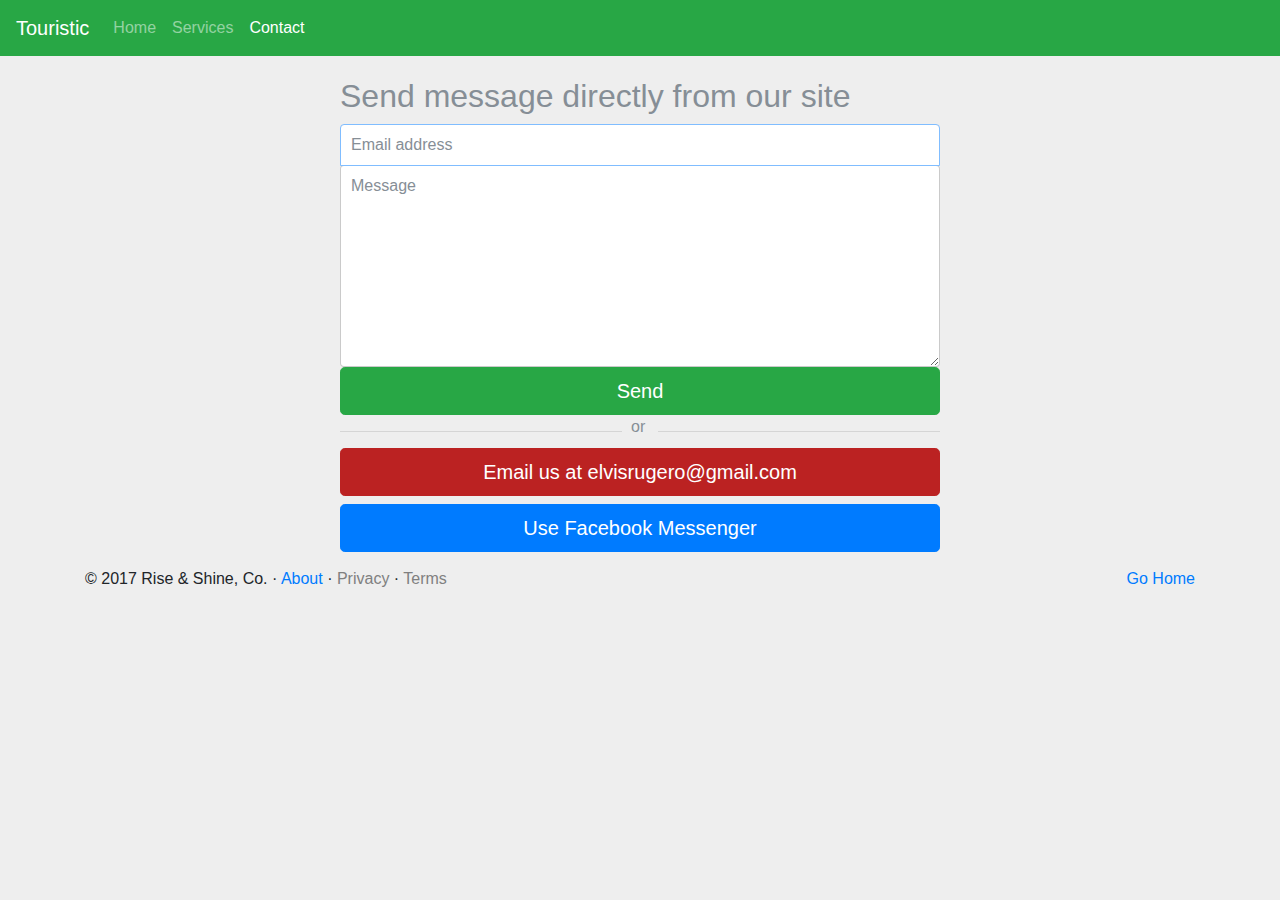
<file: contact.html>
<!DOCTYPE html>
<html lang="en">
  <head>
    <meta charset="utf-8">
    <meta name="viewport" content="width=device-width, initial-scale=1, shrink-to-fit=no">
    <meta name="description" content="">
    <meta name="author" content="">
    <link rel="icon" href="favicon.ico">

    <title>Contact - Touristic</title>

    <!-- Bootstrap core CSS -->
    <link href="bootstrap.min.css" rel="stylesheet">

    <!-- Custom styles for this template -->
    <link rel="stylesheet" href="contact.css">
  </head>

  <body>

    <nav class="navbar navbar-expand-md navbar-dark bg-success fixed-top">
      <a class="navbar-brand" href="index.html">Touristic</a>
      <button class="navbar-toggler" type="button" data-toggle="collapse" data-target="#navbarsExampleDefault" aria-controls="navbarsExampleDefault" aria-expanded="false" aria-label="Toggle navigation">
        <span class="navbar-toggler-icon"></span>
      </button>

      <div class="collapse navbar-collapse" id="navbarsExampleDefault">
        <ul class="navbar-nav mr-auto">
          <li class="nav-item">
            <a class="nav-link" href="index.html">Home</a>
          </li>
          <li class="nav-item">
            <a class="nav-link" href="services.html">Services</a>
          </li>
          <li class="nav-item active">
            <a class="nav-link disabled">Contact <span class="sr-only">(current)</span></a>
          </li>
        </ul>
      </div>
    </nav>

    <div class="container">
        <form class="form-signin">
            <h2 class="form-signin-heading text-muted">Send message directly from our site</h2>
            <label for="inputEmail" class="sr-only">Email address</label>
            <input type="email" id="inputEmail" class="form-control" placeholder="Email address" required autofocus>
            <label for="inputMessage" class="sr-only">Message</label>
            <textarea type="text" id="inputMessage" class="form-control" rows="9" placeholder="Message" required></textarea>
            <button class="btn btn-lg btn-success btn-block" type="submit">Send</button>
            <hr class="featurette-divider divider float-left"/>
            <span class="text-muted or">or</span>
            <hr class="featurette-divider divider float-right"/>
            <button class="btn btn-lg btn-primary btn-block" id="email-us" type="submit"><a href="mailto:elvisrugero@gmail.com">Email us at elvisrugero@gmail.com</a></button>
            <button class="btn btn-lg btn-primary btn-block" id="use-messenger" type="submit"><a href="#">Use Facebook Messenger</a></button>
        </form>
        <!-- FOOTER -->
        <footer>
          <p class="float-right"><a href="index.html">Go Home</a></p>
          <p>&copy; 2017 Rise & Shine, Co. &middot; <a href="about.html">About</a> &middot; <a href="#" id="privacy-link">Privacy</a> &middot; <a href="#" id="terms-link">Terms</a></p>
        </footer>
    </div><!-- /.container -->

    

    <!-- Bootstrap core JavaScript
    ================================================== -->
    <!-- Placed at the end of the document so the pages load faster -->
    <script src="jquery-slim.min.js" integrity="sha384-KJ3o2DKtIkvYIK3UENzmM7KCkRr/rE9/Qpg6aAZGJwFDMVNA/GpGFF93hXpG5KkN" crossorigin="anonymous"></script>
    <script>window.jQuery || document.write('<script src="jquery.min.js"><\/script>')</script>
    <script src="popper.min.js"></script>
    <script src="bootstrap.min.js"></script>
    <!-- IE10 viewport hack for Surface/desktop Windows 8 bug -->
    <script src="ie10-viewport-bug-workaround.js"></script>
  </body>
</html>
</file>
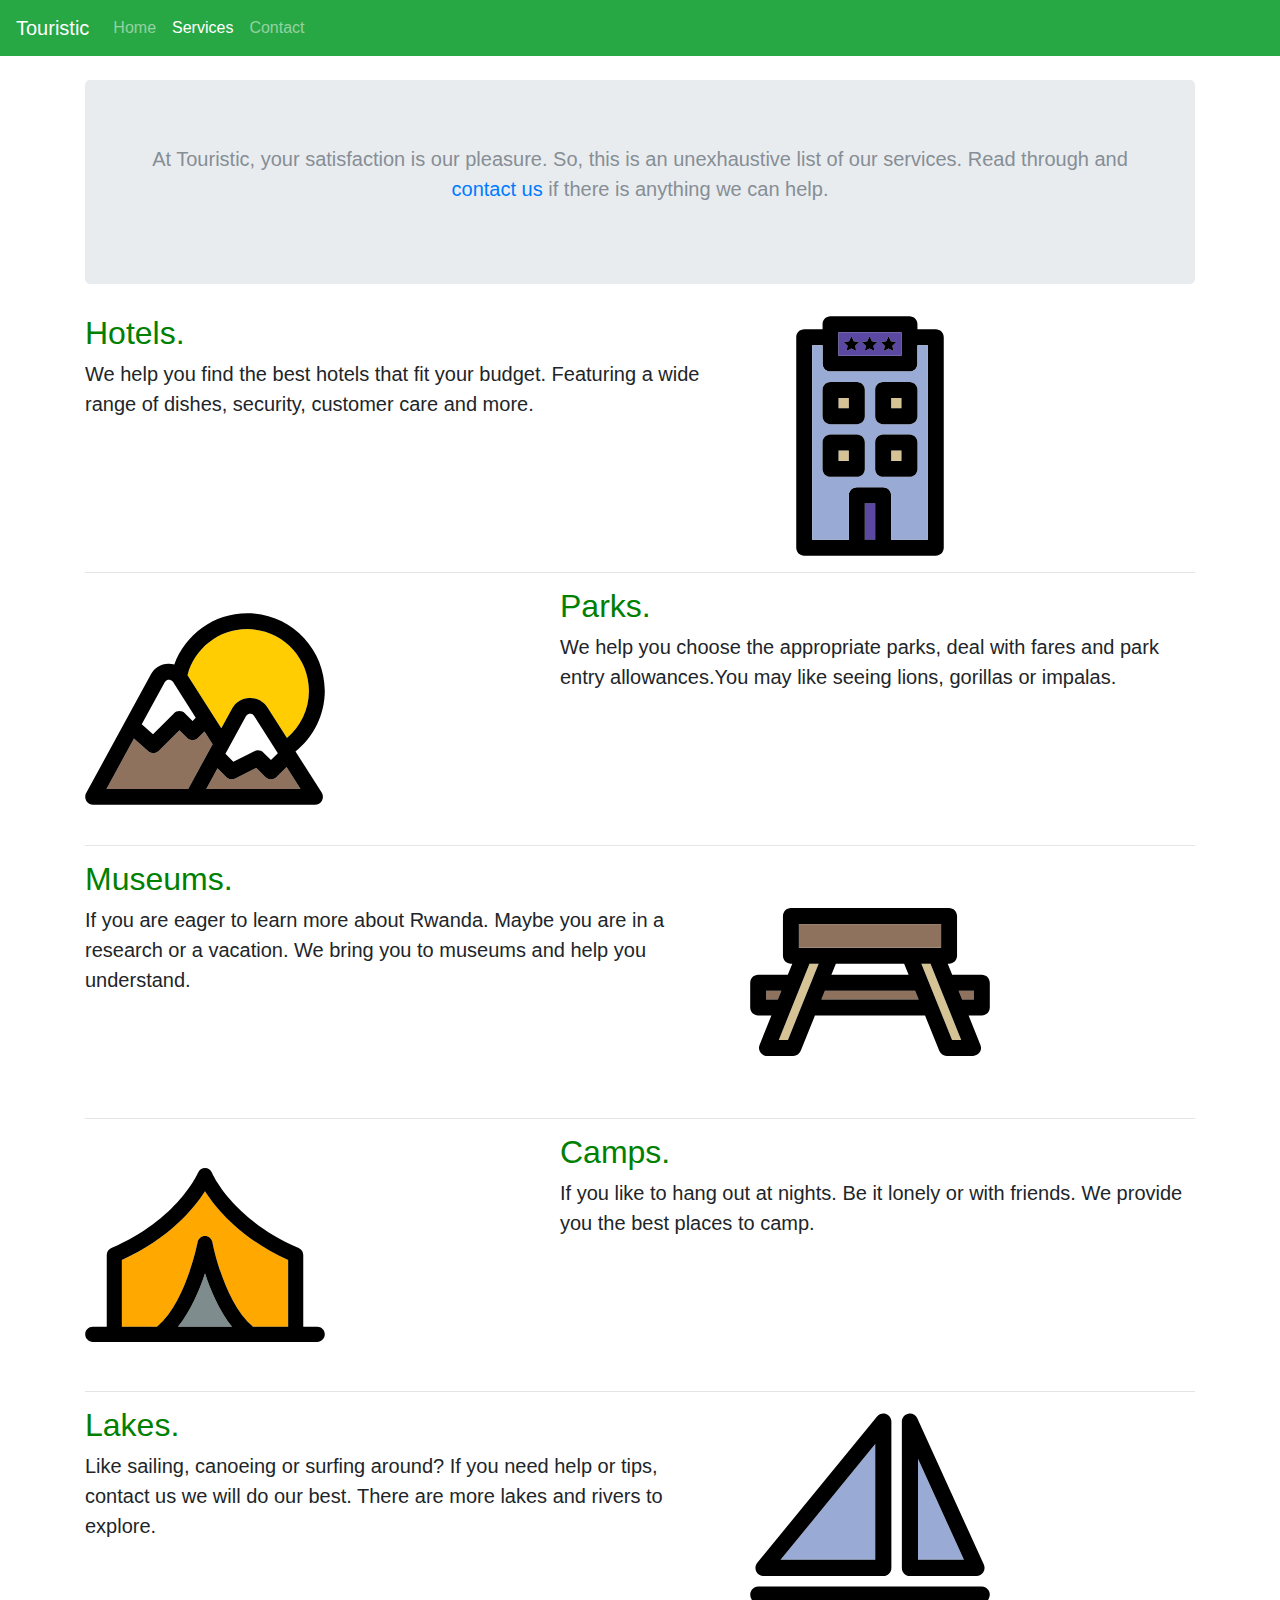
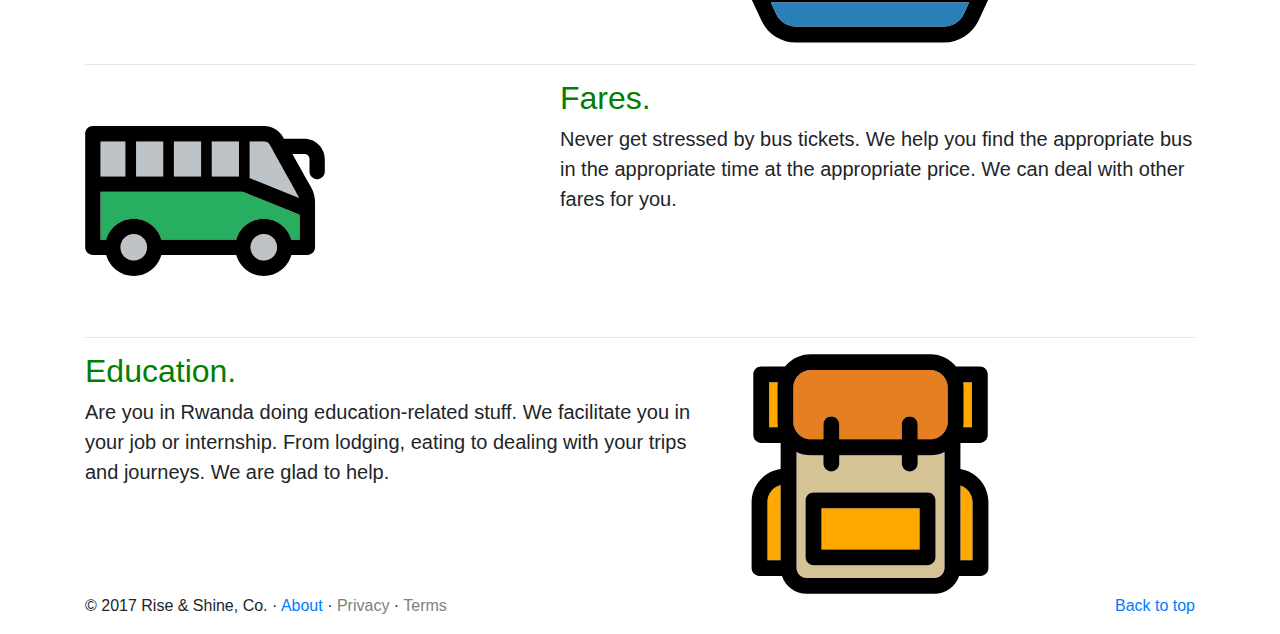
<file: services.html>
<!DOCTYPE html>
<html lang="en">
  <head>
    <meta charset="utf-8">
    <meta name="viewport" content="width=device-width, initial-scale=1, shrink-to-fit=no">
    <meta name="description" content="">
    <meta name="author" content="">
    <link rel="icon" href="favicon.ico">

    <title>Services - Touristic</title>

    <!-- Bootstrap core CSS -->
    <link href="bootstrap.min.css" rel="stylesheet">

    <!-- Custom styles for this template -->
    <link href="services.css" rel="stylesheet">

    <!--Sticky footer custom styles -->
    
  </head>

  <body>

    <nav class="navbar navbar-expand-md navbar-dark bg-success fixed-top">
      <a class="navbar-brand" href="index.html">Touristic</a>
      <button class="navbar-toggler" type="button" data-toggle="collapse" data-target="#navbarsExampleDefault" aria-controls="navbarsExampleDefault" aria-expanded="false" aria-label="Toggle navigation">
        <span class="navbar-toggler-icon"></span>
      </button>

      <div class="collapse navbar-collapse" id="navbarsExampleDefault">
        <ul class="navbar-nav mr-auto">
          <li class="nav-item">
            <a class="nav-link" href="index.html">Home</a>
          </li>
          <li class="nav-item active">
            <a class="nav-link" href="#">Services <span class="sr-only">(current)</span></a>
          </li>
          <li class="nav-item">
            <a class="nav-link" href="contact.html">Contact</a>
          </li>
        </ul>
      </div>
    </nav>

    <div class="container">

      <section class="jumbotron text-center">
      <div class="container">
        <p class="lead text-muted">At Touristic, your satisfaction is our pleasure. So, this is an unexhaustive list of our services. Read through and <a href="contact.html">contact us</a> if there is anything we can help.</p>
      </div>
      </section>

      <div class="row featurette">
        <div class="col-md-7">
          <h2 class="featurette-heading">Hotels. <span class="text-muted"></span></h2>
          <p class="lead">We help you find the best hotels that fit your budget. Featuring a wide range of dishes, security, customer care and more.</p>
        </div>
        <div class="col-md-5">
          <img class="featurette-image img-fluid mx-auto" data-src="holder.js/500x500/auto" alt="Generic placeholder image" src="hotel.svg">
        </div>
      </div>

      <hr class="featurette-divider">

      <div class="row featurette">
        <div class="col-md-7 order-md-2">
          <h2 class="featurette-heading">Parks. <span class="text-muted"></span></h2>
          <p class="lead">We help you choose the appropriate parks, deal with fares and park entry allowances.You may like seeing lions, gorillas or impalas.</p>
        </div>
        <div class="col-md-5 order-md-1">
          <img class="featurette-image img-fluid mx-auto" data-src="holder.js/500x500/auto" alt="Generic placeholder image" src="mountain.svg">
        </div>
      </div>

      <hr class="featurette-divider">

      <div class="row featurette">
        <div class="col-md-7">
          <h2 class="featurette-heading">Museums. <span class="text-muted"></span></h2>
          <p class="lead">If you are eager to learn more about Rwanda. Maybe you are in a research or a vacation. We bring you to museums and help you understand. </p>
        </div>
        <div class="col-md-5">
          <img class="featurette-image img-fluid mx-auto" data-src="holder.js/500x500/auto" alt="Generic placeholder image" src="bench.svg">
        </div>
      </div>

      <hr class="featurette-divider">

      <div class="row featurette">
        <div class="col-md-7 order-md-2">
          <h2 class="featurette-heading">Camps. <span class="text-muted"></span></h2>
          <p class="lead">If you like to hang out at nights. Be it lonely or with friends. We provide you the best places to camp. </p>
        </div>
        <div class="col-md-5">
          <img class="featurette-image img-fluid mx-auto" data-src="holder.js/500x500/auto" alt="Generic placeholder image" src="tent.svg">
        </div>
      </div>

      <hr class="featurette-divider">

      <div class="row featurette">
        <div class="col-md-7">
          <h2 class="featurette-heading">Lakes. <span class="text-muted"></span></h2>
          <p class="lead">Like sailing, canoeing or surfing around? If you need help or tips, contact us we will do our best. There are more lakes and rivers to explore. </p>
        </div>
        <div class="col-md-5">
          <img class="featurette-image img-fluid mx-auto" data-src="holder.js/500x500/auto" alt="Generic placeholder image" src="sailboat.svg">
        </div>
      </div>

      <hr class="featurette-divider">

      <div class="row featurette">
        <div class="col-md-7 order-md-2">
          <h2 class="featurette-heading">Fares. <span class="text-muted"></span></h2>
          <p class="lead">Never get stressed by bus tickets. We help you find the appropriate bus in the appropriate time at the appropriate price. We can deal with other fares for you.</p>
        </div>
        <div class="col-md-5">
          <img class="featurette-image img-fluid mx-auto" data-src="holder.js/500x500/auto" alt="Generic placeholder image" src="bus.svg">
        </div>
      </div>

      <hr class="featurette-divider">

      <div class="row featurette">
        <div class="col-md-7">
          <h2 class="featurette-heading">Education. <span class="text-muted"></span></h2>
          <p class="lead">Are you in Rwanda doing education-related stuff. We facilitate you in your job or internship. From lodging, eating to dealing with your trips and journeys. We are glad to help.</p>
        </div>
        <div class="col-md-5">
          <img class="featurette-image img-fluid mx-auto" data-src="holder.js/500x500/auto" alt="Generic placeholder image" src="backpack.svg">
        </div>
      </div>

      <!-- FOOTER -->
      <footer>
        <p class="float-right"><a href="#">Back to top</a></p>
        <p>&copy; 2017 Rise & Shine, Co. &middot; <a href="about.html">About</a> &middot; <a href="#" id="privacy-link">Privacy</a> &middot; <a href="#" id="terms-link">Terms</a></p>
      </footer>

    </div><!-- /.container -->

    <!-- Bootstrap core JavaScript
    ================================================== -->
    <!-- Placed at the end of the document so the pages load faster -->
    <script src="jquery-slim.min.js" integrity="sha384-KJ3o2DKtIkvYIK3UENzmM7KCkRr/rE9/Qpg6aAZGJwFDMVNA/GpGFF93hXpG5KkN" crossorigin="anonymous"></script>
    <script>window.jQuery || document.write('<script src="jquery.min.js"><\/script>')</script>
    <script src="popper.min.js"></script>
    <script src="bootstrap.min.js"></script>
    <!-- IE10 viewport hack for Surface/desktop Windows 8 bug -->
    <script src="ie10-viewport-bug-workaround.js"></script>
  </body>
</html>
</file>
<file: contact.css>
body {
  padding-top: 4rem;
  padding-bottom: 10px;
  background-color: #eee;
}

.form-signin {
  max-width: 630px;
  padding: 15px;
  margin: 0 auto;
}
.form-signin .form-signin-heading,
.form-signin .checkbox {
  margin-bottom: 10px;
}
.form-signin .checkbox {
  font-weight: normal;
}
.form-signin .form-control {
  position: relative;
  height: auto;
  -webkit-box-sizing: border-box;
          box-sizing: border-box;
  padding: 10px;
  font-size: 16px;
}
.form-signin .form-control:focus {
  z-index: 2;
}
.form-signin input[type="email"] {
  margin-bottom: -1px;
  border-bottom-right-radius: 0;
  border-bottom-left-radius: 0;
}
.form-signin input[type="password"] {
  margin-bottom: 10px;
  border-top-left-radius: 0;
  border-top-right-radius: 0;
}

.divider {
  
  width: 47%;
}

.or {
  padding-left: 1.5%;
}

#email-us {
  background-color: #b22;
  border-color: #b22;
}

.navbar {
  background-color: #5bb75b;
}

#email-us a:link,
#email-us a:active,
#email-us a:visited,
#use-messenger a,
#use-messenger a:link,
#use-messenger a:active,
#use-messenger a:visited {
  color: white;
}

a:hover {
  text-decoration: none;
}

#privacy-link,
#terms-link {
  color: grey;
}
</file>
<file: services.css>
body {
  padding-top: 5rem;
}

.featurette-image {
  height: 15rem;
}

a:hover {
  text-decoration: none;
}

.featurette-heading {
  color: green;
}

#privacy-link,
#terms-link {
  color: grey;
}
</file>
